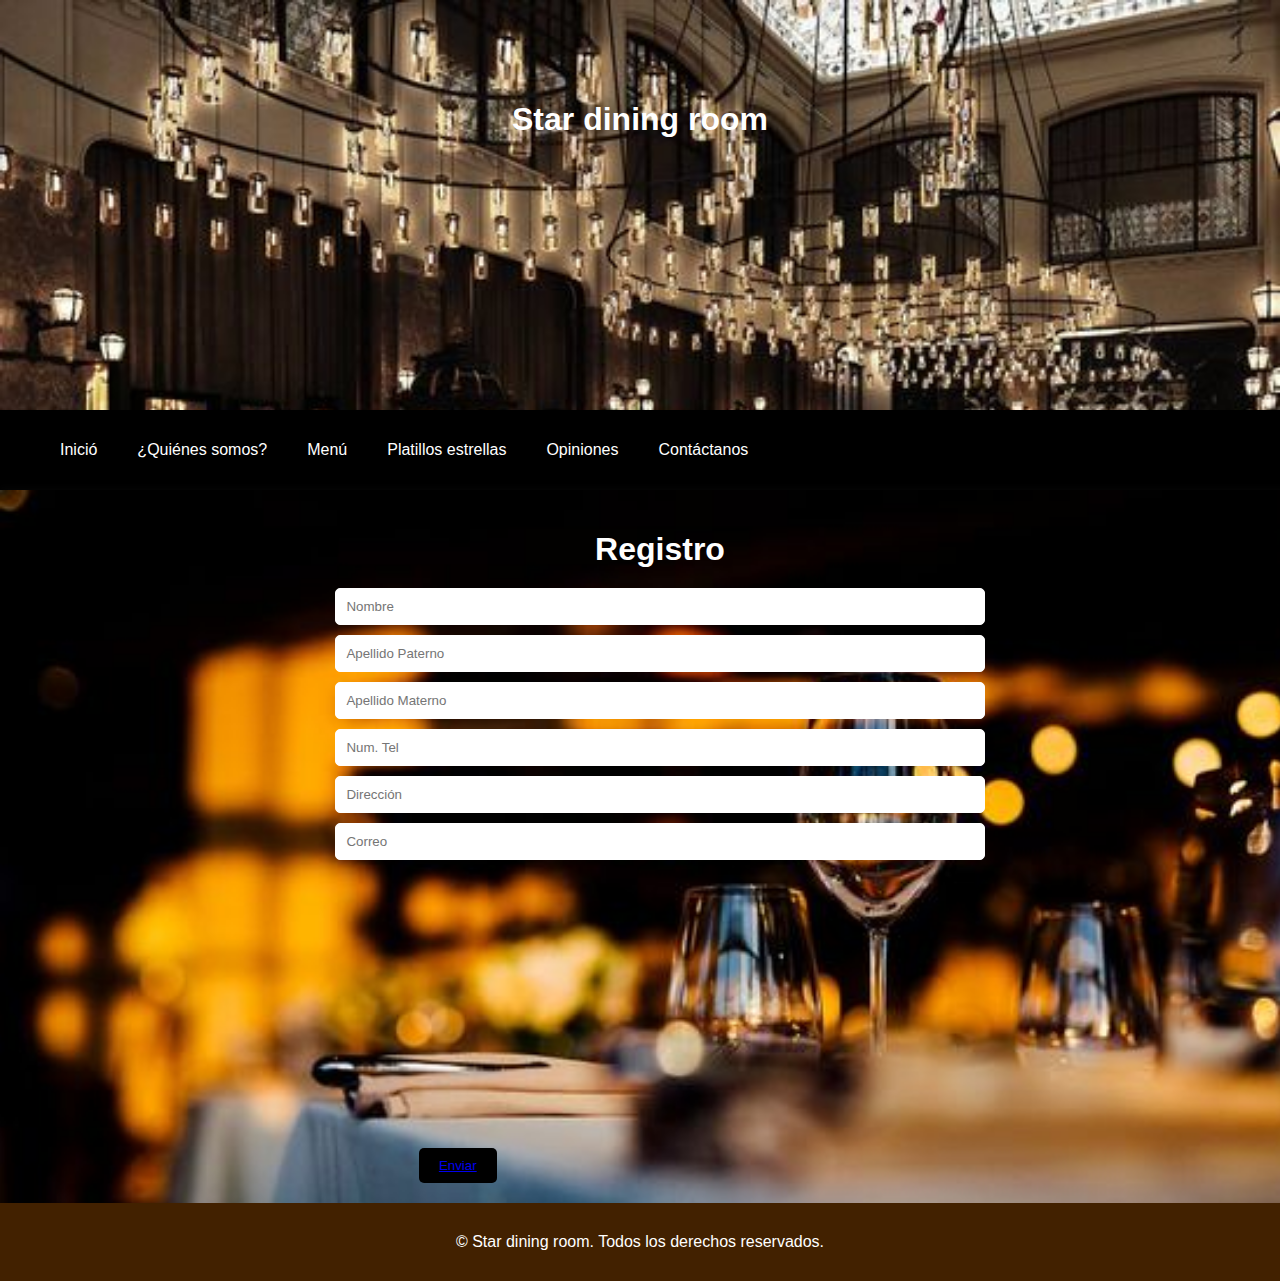
<file: contacto.html>
<!DOCTYPE html>
<head>
<meta http-equiv="Content-Type" content="text/html; charset=utf-8" />
<title>Inicio</title>
<link rel="stylesheet" href="sitio.css"/>
</head>

<header>
<h1>Star dining room</h1>
</header>

<body>

<nav>
<ul class="menu">
<li><a href="Index.html">Inició</a></li> 
<li><a href="#">¿Quiénes somos?</a>
<ul class="menu2">
<li><a href="mision.html">Misión</a></li>
<li><a href="vision.html">Visión</a></li>
</ul>
</li> 
<li><a href="men.html">Menú</a></li>
<li><a href="platillos.html">Platillos estrellas</a></li>
<li><a href="opinion.html">Opiniones</a></li>
<li><a href="contacto.html">Contáctanos</a></li>
</ul>
</nav>



   
    
        <form method="GET" action="contacto.html">
            <div class="login-container" id="login-container">
                <h1>Registro</h1>
                <form id="login-form">
        
            <tr><td><input type="Nombre(s)" name="Nombre(s)" id="Nombre(s)" placeholder="Nombre" required/></td></tr>

            <tr><td><input type="Apellido Paterno" name="Apellido Paterno" id="Apellido Paterno" placeholder="Apellido Paterno" required/></td></tr>
        
            <tr><td><input type="Apellido Materno" name="Apellido Materno" id="Apellido Materno" placeholder="Apellido Materno" required/></td></tr>

            <tr><td><input type="Num. Tel" name="Num. Tel" id="Num. Tel" placeholder="Num. Tel" required/></td></tr>

            <tr><td><input type="Dirección" name="Dirección" id="Dirección" placeholder="Dirección" required/></td></tr>

            <tr><td><input type="Correo" name="Correo" id="Correo" placeholder="Correo" required/></td></tr>

            <br><button class ="button" type="submit" value="Iniciar sección"><a href="Resgistro.html"> Enviar</a></td> </br></button>
        
        
                </form>
            </form>
            
            <iframe src="https://www.google.com/maps/embed?pb=!1m18!1m12!1m3!1d29746.030079458065!2d-98.81342411529982!3d21.261420539672987!2m3!1f0!2f0!3f0!3m2!1i1024!2i768!4f13.1!3m3!1m2!1s0x85d6eb90f1e570c5%3A0x98ab44310c05673c!2sComedor%20N%C3%A1jera!5e0!3m2!1ses!2smx!4v1717972132022!5m2!1ses!2smx" width="400" height="300" style="border:0;" allowfullscreen="" loading="lazy" referrerpolicy="no-referrer-when-downgrade"></iframe> </div>
            
            
    
        

</body>

<footer>© Star dining room. Todos los derechos reservados.</footer>
</html>
</file>
<file: sitio.css>
@charset "utf-8";
/* CSS Document */

body{
	font-family:Arial, Helvetica, sans-serif;
	text-align:left;
	margin:0;
	padding:0;
	color:#FFF
}

header{
	padding:80px;
	background-image:url(img/fondo10%20-%20copia.jpg);
	background-size:cover;
	text-align:center;
	height:250px;
	color:#FFF;

}

nav{
	background-color:#000;
	display:flex;
	flex-direction:row;
}

.menu{
	list-style:none;
	display:flex;
	justify-content:space-around;
}

.menu > li >a{
	display:block;
	padding:15px 20px;
	color:#FFF;
	text-decoration:none;
}

.menu > li:hover{
	background-color:#633;
}

.menu2{
	position:absolute;
	display:none;
	list-style:none;
	width:auto;
	background-color: rgba(0,0,0,.5);
}

.menu li:hover .menu2{
	display:block;
}

.menu2 li:hover{
	background-color:#804040;
}

.menu2 li a{
	display:block;
	color:#000;
	padding:20px 30px;
	text-decoration:none;
}

.barra{
	display:flex;
	flex:50px;
	padding:10px;
	float:right;
	flex-grow: 1;
}
	

section{
	flex:50%;
	padding:30px;
	background-color:#000;
	margin:20px;
}

section{
	padding:30px;
	flex:50%;
}


.zoom-effect{
  overflow: hidden;

}

.zoom{
  transition: transform 0.5s;
}

.zoom:hover{
  transform: scale(1.2);
}


.login-container {
   
    padding: 20px;
    border-radius: 10 px;
    box-shadow: 0 0 10px rgba(31, 30, 30, 0.3);
    text-align:center;
	background-image:url(img/fondo12.jpg);
	background-size:cover;
	width:100%;
	
	
	
}

.login-container h1 {
    color: #FFF;
    margin-bottom: 20px;
}


.login-container input {
    width: 49%;
    padding: 10px;
    margin-bottom: 10px;
    border-radius: 5px;
    border: 1px solid #FFF;
}


.login-container button {
    padding: 10px 20px;
    background-color:#000;
    color: white;
    border: none;
    border-radius: 5px;
    cursor: pointer;
	text-decoration:none;
}



footer{
	text-align:center;
	background-color:#422100;
	padding:30px;
	color:#FFF;
}



@media screen and (max-width: 700px){
nav,.container{
flex-direction: column;
}
}
</file>
